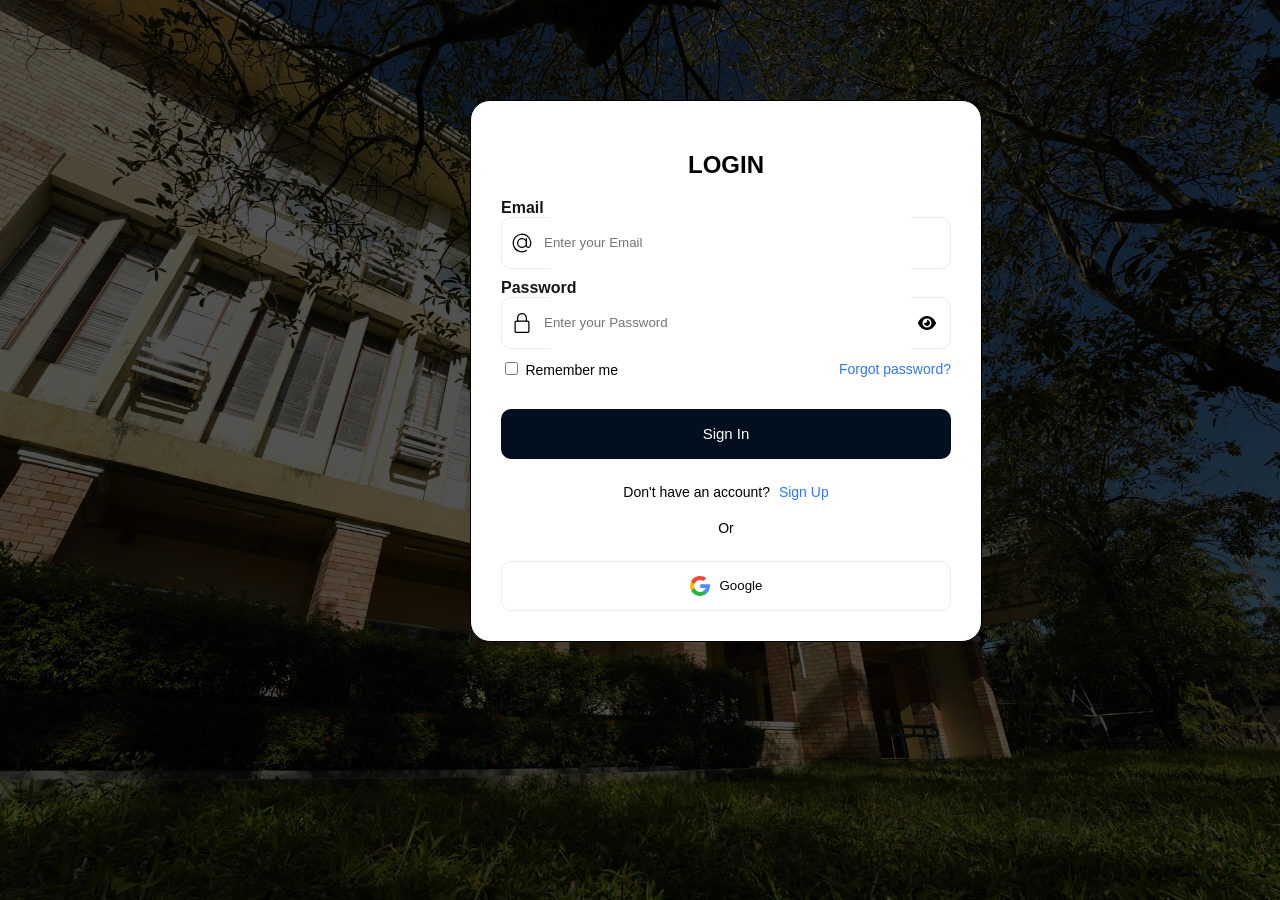
<file: HKBOT/HKbot/HTML/logins.html>
<!DOCTYPE html>
<html lang="en">
<head>
    <meta charset="UTF-8">
    <meta http-equiv="X-UA-Compatible" content="IE=edge">
    <meta name="viewport" content="width=device-width, initial-scale=1.0">
    <title>Login</title>
    <link rel="shortcut icon" href="/HTML/about_hk-removebg-preview.png" type="image/x-icon">
    <link rel="shortcut icon" href="../images/araullo-university-logo-removebg-preview.png" type="image/x-icon">
</head>
    <style>
body {
    background-image:
    linear-gradient(45deg, rgba(0, 0, 0, 0.678), rgba(0, 0, 0, 0.678)), 
    url('au.jpg');
    background-size: cover;
    width: 100%;
    height: 800px;
    background-repeat: no-repeat;
    background-attachment: fixed;
    background-position: center;
    margin: 0; 
}
.form {
  display: flex;
  flex-direction: column;
  gap: 10px;
  background-color: #ffffff;
  border: 1px solid black;
  padding: 30px;
  width: 450px;
  border-radius: 20px;
  margin-left: 470px;
  margin-top: 100px;
  font-family: -apple-system, BlinkMacSystemFont, 'Segoe UI', Roboto, Oxygen, Ubuntu, Cantarell, 'Open Sans', 'Helvetica Neue', sans-serif;
}

::placeholder {
  font-family: -apple-system, BlinkMacSystemFont, 'Segoe UI', Roboto, Oxygen, Ubuntu, Cantarell, 'Open Sans', 'Helvetica Neue', sans-serif;
}

.form button {
  align-self: flex-end;
}

.flex-column > label {
  color: #151717;
  font-weight: 600;
}

.inputForm {
  border: 1.5px solid #ecedec;
  border-radius: 10px;
  height: 50px;
  display: flex;
  align-items: center;
  padding-left: 10px;
  transition: 0.2s ease-in-out;
}

.input {
  margin-left: 10px;
  border-radius: 10px;
  border: none;
  width: 85%;
  height: 100%;
}

.input:focus {
  outline: none;
}

.inputForm:focus-within {
  border: 1.5px solid #2d79f3;
}

.flex-row {
  display: flex;
  flex-direction: row;
  align-items: center;
  gap: 10px;
  justify-content: space-between;
}

.flex-row > div > label {
  font-size: 14px;
  color: black;
  font-weight: 400;
}

.span {
  font-size: 14px;
  margin-left: 5px;
  color: #2d79f3;
  font-weight: 500;
  cursor: pointer;
}

.button-submit {
  margin: 20px 0 10px 0;
 background-color: #020F1F;
  border: none;
  color: white;
  font-size: 15px;
  font-weight: 500;
  border-radius: 10px;
  height: 50px;
  width: 100%;
  cursor: pointer;
}

.button-submit:hover {
  background-color: #252727;
}

.p {
  text-align: center;
  color: black;
  font-size: 14px;
  margin: 5px 0;
}

.btn {
  margin-top: 10px;
  width: 100%;
  height: 50px;
  border-radius: 10px;
  display: flex;
  justify-content: center;
  align-items: center;
  font-weight: 500;
  gap: 10px;
  border: 1px solid #ededef;
  background-color: white;
  cursor: pointer;
  transition: 0.2s ease-in-out;
}

.btn:hover {
  border: 1px solid #2d79f3;
  ;
}

    

    </style>
<body>
<form class="form" method="POST" action="login.php">
        <div class="flex-column">
            <h2 style="text-align: center;">LOGIN</h2>
            <label>Email </label>
            <div class="inputForm">
                <svg height="20" viewBox="0 0 32 32" width="20" xmlns="http://www.w3.org/2000/svg"><g id="Layer_3" data-name="Layer 3"><path d="m30.853 13.87a15 15 0 0 0 -29.729 4.082 15.1 15.1 0 0 0 12.876 12.918 15.6 15.6 0 0 0 2.016.13 14.85 14.85 0 0 0 7.715-2.145 1 1 0 1 0 -1.031-1.711 13.007 13.007 0 1 1 5.458-6.529 2.149 2.149 0 0 1 -4.158-.759v-10.856a1 1 0 0 0 -2 0v1.726a8 8 0 1 0 .2 10.325 4.135 4.135 0 0 0 7.83.274 15.2 15.2 0 0 0 .823-7.455zm-14.853 8.13a6 6 0 1 1 6-6 6.006 6.006 0 0 1 -6 6z"></path></g></svg>
                <input type="text" class="input" name="email" placeholder="Enter your Email" required>
            </div>
        </div>

        <div class="flex-column">
            <label>Password </label>
            <div class="inputForm">
                <svg height="20" viewBox="-64 0 512 512" width="20" xmlns="http://www.w3.org/2000/svg"><path d="m336 512h-288c-26.453125 0-48-21.523438-48-48v-224c0-26.476562 21.546875-48 48-48h288c26.453125 0 48 21.523438 48 48v224c0 26.476562-21.546875 48-48 48zm-288-288c-8.8125 0-16 7.167969-16 16v224c0 8.832031 7.1875 16 16 16h288c8.8125 0 16-7.167969 16-16v-224c0-8.832031-7.1875-16-16-16zm0 0"></path><path d="m304 224c-8.832031 0-16-7.167969-16-16v-80c0-52.929688-43.070312-96-96-96s-96 43.070312-96 96v80c0 8.832031-7.167969 16-16 16s-16-7.167969-16-16v-80c0-70.59375 57.40625-128 128-128s128 57.40625 128 128v80c0 8.832031-7.167969 16-16 16zm0 0"></path></svg>
                <input type="password" class="input" name="password" placeholder="Enter your Password" required>
                <svg viewBox="0 0 576 512" height="1em" xmlns="http://www.w3.org/2000/svg"><path d="M288 32c-80.8 0-145.5 36.8-192.6 80.6C48.6 156 17.3 208 2.5 243.7c-3.3 7.9-3.3 16.7 0 24.6C17.3 304 48.6 356 95.4 399.4C142.5 443.2 207.2 480 288 480s145.5-36.8 192.6-80.6c46.8-43.5 78.1-95.4 93-131.1c3.3-7.9 3.3-16.7 0-24.6c-14.9-35.7-46.2-87.7-93-131.1C433.5 68.8 368.8 32 288 32zM144 256a144 144 0 1 1 288 0 144 144 0 1 1 -288 0zm144-64c0 35.3-28.7 64-64 64c-7.1 0-13.9-1.2-20.3-3.3c-5.5-1.8-11.9 1.6-11.7 7.4c.3 6.9 1.3 13.8 3.2 20.7c13.7 51.2 66.4 81.6 117.6 67.9s81.6-66.4 67.9-117.6c-11.1-41.5-47.8-69.4-88.6-71.1c-5.8-.2-9.2 6.1-7.4 11.7c2.1 6.4 3.3 13.2 3.3 20.3z"></path></svg>
            </div>
        </div>

        <div class="flex-row">
            <div>
                <input type="checkbox">
                <label>Remember me </label>
            </div>
            <span class="span">Forgot password?</span>
        </div>

        <button class="button-submit">Sign In</button>

        <p class="p">Don't have an account? <span class="span">Sign Up</span></p>
        <p class="p line">Or</p>

        <div class="flex-row">
            <button class="btn google">
                <svg version="1.1" width="20" id="Layer_1" xmlns="http://www.w3.org/2000/svg" xmlns:xlink="http://www.w3.org/1999/xlink" x="0px" y="0px" viewBox="0 0 512 512" style="enable-background:new 0 0 512 512;" xml:space="preserve">
                    <path style="fill:#FBBB00;" d="M113.47,309.408L95.648,375.94l-65.139,1.378C11.042,341.211,0,299.9,0,256
                        c0-42.451,10.324-82.483,28.624-117.732h0.014l57.992,10.632l25.404,57.644c-5.317,15.501-8.215,32.141-8.215,49.456
                        C103.821,274.792,107.225,292.797,113.47,309.408z"></path>
                    <path style="fill:#518EF8;" d="M507.527,208.176C510.467,223.662,512,239.655,512,256c0,18.328-1.927,36.206-5.598,53.451
                        c-12.462,58.683-45.025,109.925-90.134,146.187l-0.014-0.014l-73.044-3.727l-10.338-64.535
                        c29.932-17.554,53.324-45.025,65.646-77.911h-136.89V208.176h138.887L507.527,208.176L507.527,208.176z"></path>
                    <path style="fill:#28B446;" d="M416.253,455.624l0.014,0.014C372.396,490.901,316.666,512,256,512
                        c-97.491,0-182.252-54.491-225.491-134.681l82.961-67.91c21.619,57.698,77.278,98.771,142.53,98.771
                        c28.047,0,54.323-7.582,76.87-20.818L416.253,455.624z"></path>
                    <path style="fill:#F14336;" d="M419.404,58.936l-82.933,67.896c-23.335-14.586-50.919-23.012-80.471-23.012
                        c-66.729,0-123.429,42.957-143.965,102.724l-83.397-68.276h-0.014C71.23,56.123,157.06,0,256,0
                        C318.115,0,375.068,22.126,419.404,58.936z"></path>
                </svg>
                Google
            </button>
        </div>
    </form>
</body>
</html>

</body>
</html>
</file>
